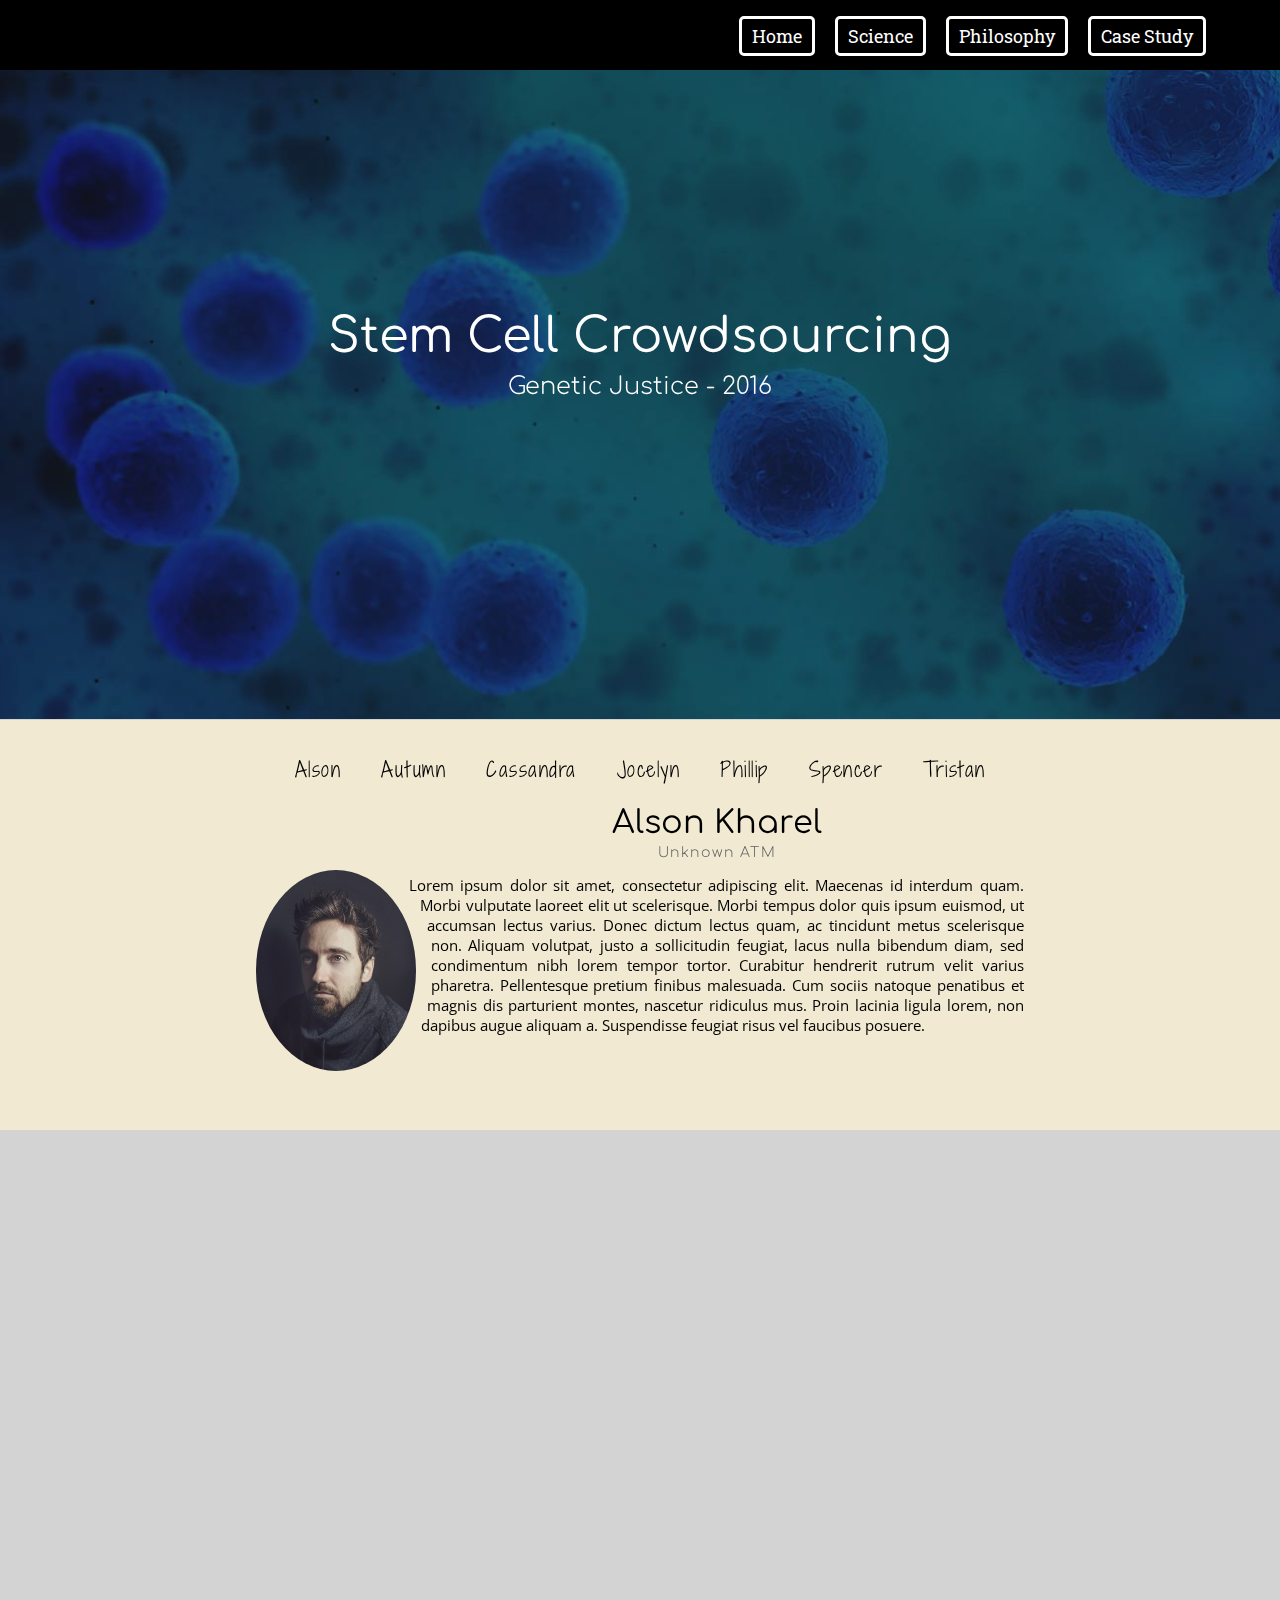
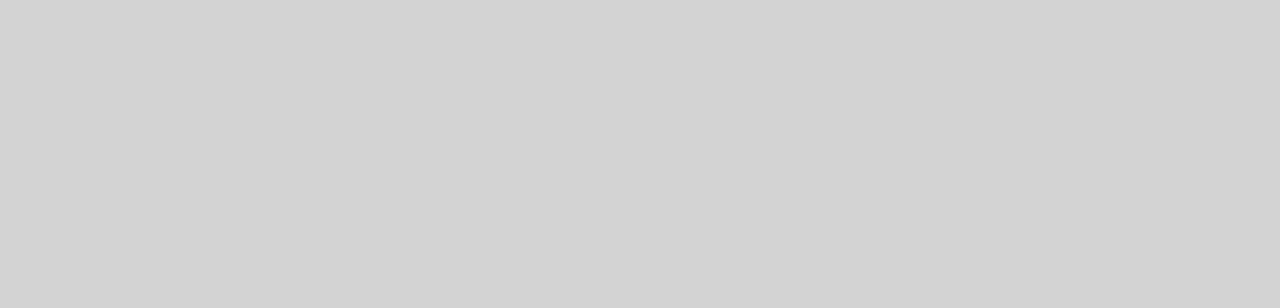
<file: home/index.html>
<!DOCTYPE html>
<html lang="en">
    <head>
        <meta charset="utf-8">
        <title>Home</title>

        <link href="https://fonts.googleapis.com/css?family=Roboto+Slab:300,400,700" rel="stylesheet">

        <link rel="stylesheet" href="https://stemcellsgeneticjustice2016.github.io/home/src/HomeNavbar.css">
        <link rel="stylesheet" href="https://stemcellsgeneticjustice2016.github.io/home/src/Home.css">
    </head>
    <body>

        <!--Nav Bar-->
        <div id="UpperPages" class="NavBar">
            <ul class="TopNavButtonList">
                <li><a id="Home" class="NavButtonMain" href="https://stemcellsgeneticjustice2016.github.io/home/">Home</a></li>
                <li><a id="Science" class="NavButtonMain" href="https://stemcellsgeneticjustice2016.github.io/science/">Science</a></li>
                <li><a id="Philosophy" class="NavButtonMain" href="https://stemcellsgeneticjustice2016.github.io/philosophy/">Philosophy</a></li>
                <li><a id="CaseStudy" class="NavButtonMain" href="https://stemcellsgeneticjustice2016.github.io/casestudy/">Case Study</a></li>
            </ul>
        </div>

        <div id="ScienceSubBar" class="subNavBar">
            <ul class="subNavButtonList">
                <li><a id="ScienceRes" class="subNavButton" href="https://stemcellsgeneticjustice2016.github.io/science/resources/">Resources</a></li>
                <li><a id="ScienceBib" class="subNavButton" href="https://stemcellsgeneticjustice2016.github.io/science/bibliography/">Bibliography</a></li>
            </ul>
        </div>

        <div id="PhilosophySubBar" class="subNavBar">
            <ul class="subNavButtonList">
                <li><a id="PhilosophyRes" class="subNavButton" href="https://stemcellsgeneticjustice2016.github.io/philosophy/resources/">Resources</a></li>
                <li><a id="PhilosophyBib" class="subNavButton" href="https://stemcellsgeneticjustice2016.github.io/philosophy/bibliography/">Bibliography</a></li>
            </ul>
        </div>

        <div id="CaseStudySubBar" class="subNavBar">
            <ul class="subNavButtonList">
                <li><a id="CaseStudyRes" class="subNavButton" href="https://stemcellsgeneticjustice2016.github.io/casestudy/resources/">Resources</a></li>
                <li><a id="CaseStudyBib" class="subNavButton" href="https://stemcellsgeneticjustice2016.github.io/casestudy/bibliography/">Bibliography</a></li>
            </ul>
        </div>
        <!--+++++++++++++++++++++++++++++=-->

        <div id="Title">
            <h1>Stem Cell Crowdsourcing</h1>
            <h2>Genetic Justice - 2016</h2>
        </div> 

        <div id="CenterBoxOne" class="divBar">
            <div id="BibBox">
                <ul id="BibList">
                    <li id="Alson">Alson</li>
                    <li id="Autumn">Autumn</li>
                    <li id="Cassandra">Cassandra</li>
                    <li id="Jocelyn">Jocelyn</li>
                    <li id="Phillip">Phillip</li>
                    <li id="Spencer">Spencer</li>
                    <li id="Tristan">Tristan</li>
                </ul>

                <div id="AlsonInfo" class="BibInfoBox">
                    <h2>Alson Kharel</h2>
                    <h3>Unknown ATM</h3>
                    <img src="https://stemcellsgeneticjustice2016.github.io/img_res/Sample Portrait 2.jpg" alt="Alson's Portrait"> <!-- Image should have 75/94 Vertical aspect ratio -->
                    <p>Lorem ipsum dolor sit amet, consectetur adipiscing elit. Maecenas id interdum quam. Morbi vulputate laoreet elit ut scelerisque. Morbi tempus dolor quis ipsum euismod, ut accumsan lectus varius. Donec dictum lectus quam, ac tincidunt metus scelerisque non. Aliquam volutpat, justo a sollicitudin feugiat, lacus nulla bibendum diam, sed condimentum nibh lorem tempor tortor. Curabitur hendrerit rutrum velit varius pharetra. Pellentesque pretium finibus malesuada. Cum sociis natoque penatibus et magnis dis parturient montes, nascetur ridiculus mus. Proin lacinia ligula lorem, non dapibus augue aliquam a. Suspendisse feugiat risus vel faucibus posuere.</p>
                </div>
                <div id="AutumnInfo" class="BibInfoBox">
                    <h2>Autumn Talbott</h2>
                    <h3>Co-Science Research Associate</h3>
                    <img src="https://stemcellsgeneticjustice2016.github.io/img_res/Sample Portrait 1.jpg" alt="Autumn's Portrait"> <!-- Image should have 75/94 Vertical aspect ratio -->
                    <p>Lorem ipsum dolor sit amet, consectetur adipiscing elit. Maecenas id interdum quam. Morbi vulputate laoreet elit ut scelerisque. Morbi tempus dolor quis ipsum euismod, ut accumsan lectus varius. Donec dictum lectus quam, ac tincidunt metus scelerisque non. Aliquam volutpat, justo a sollicitudin feugiat, lacus nulla bibendum diam, sed condimentum nibh lorem tempor tortor. Curabitur hendrerit rutrum velit varius pharetra. Pellentesque pretium finibus malesuada. Cum sociis natoque penatibus et magnis dis parturient montes, nascetur ridiculus mus. Proin lacinia ligula lorem, non dapibus augue aliquam a. Suspendisse feugiat risus vel faucibus posuere.d</p>
                </div>
                <div id="CassandraInfo" class="BibInfoBox">
                    <h2>Cassandra Palanca</h2>
                    <h3>Unknown ATM</h3>
                    <img src="https://stemcellsgeneticjustice2016.github.io/img_res/Sample Portrait 1.jpg" alt="Cassandra's Portrait"> <!-- Image should have 75/94 Vertical aspect ratio -->
                    <p>Lorem ipsum dolor sit amet, consectetur adipiscing elit. Maecenas id interdum quam. Morbi vulputate laoreet elit ut scelerisque. Morbi tempus dolor quis ipsum euismod, ut accumsan lectus varius. Donec dictum lectus quam, ac tincidunt metus scelerisque non. Aliquam volutpat, justo a sollicitudin feugiat, lacus nulla bibendum diam, sed condimentum nibh lorem tempor tortor. Curabitur hendrerit rutrum velit varius pharetra. Pellentesque pretium finibus malesuada. Cum sociis natoque penatibus et magnis dis parturient montes, nascetur ridiculus mus. Proin lacinia ligula lorem, non dapibus augue aliquam a. Suspendisse feugiat risus vel faucibus posuere.</p>
                </div>
                <div id="JocelynInfo" class="BibInfoBox">
                    <h2>Jocelyn Kay</h2>
                    <h3>Unknown ATM</h3>
                    <img src="https://stemcellsgeneticjustice2016.github.io/img_res/Sample Portrait 1.jpg" alt="Jocelyn's Portrait"> <!-- Image should have 75/94 Vertical aspect ratio -->
                    <p>Lorem ipsum dolor sit amet, consectetur adipiscing elit. Maecenas id interdum quam. Morbi vulputate laoreet elit ut scelerisque. Morbi tempus dolor quis ipsum euismod, ut accumsan lectus varius. Donec dictum lectus quam, ac tincidunt metus scelerisque non. Aliquam volutpat, justo a sollicitudin feugiat, lacus nulla bibendum diam, sed condimentum nibh lorem tempor tortor. Curabitur hendrerit rutrum velit varius pharetra. Pellentesque pretium finibus malesuada. Cum sociis natoque penatibus et magnis dis parturient montes, nascetur ridiculus mus. Proin lacinia ligula lorem, non dapibus augue aliquam a. Suspendisse feugiat risus vel faucibus posuere.</p>
                </div>
                <div id="PhillipInfo" class="BibInfoBox">
                    <h2>Phillip Steiner</h2>
                    <h3>Co-Science Research Associate</h3>
                    <img src="https://stemcellsgeneticjustice2016.github.io/img_res/Sample Portrait 1.jpg" alt="Phillip's Portrait"> <!-- Image should have 75/94 Vertical aspect ratio -->
                    <p>Lorem ipsum dolor sit amet, consectetur adipiscing elit. Maecenas id interdum quam. Morbi vulputate laoreet elit ut scelerisque. Morbi tempus dolor quis ipsum euismod, ut accumsan lectus varius. Donec dictum lectus quam, ac tincidunt metus scelerisque non. Aliquam volutpat, justo a sollicitudin feugiat, lacus nulla bibendum diam, sed condimentum nibh lorem tempor tortor. Curabitur hendrerit rutrum velit varius pharetra. Pellentesque pretium finibus malesuada. Cum sociis natoque penatibus et magnis dis parturient montes, nascetur ridiculus mus. Proin lacinia ligula lorem, non dapibus augue aliquam a. Suspendisse feugiat risus vel faucibus posuere.</p>
                </div>
                <div id="SpencerInfo" class="BibInfoBox">
                    <h2>Spencer L. Dok</h2>
                    <h3>Case Study Research Associate</h3>
                    <img src="https://stemcellsgeneticjustice2016.github.io/img_res/Sample Portrait 2.jpg" alt="Spencer's Portrait"> <!-- Image should have 75/94 Vertical aspect ratio -->
                    <p>Lorem ipsum dolor sit amet, consectetur adipiscing elit. Maecenas id interdum quam. Morbi vulputate laoreet elit ut scelerisque. Morbi tempus dolor quis ipsum euismod, ut accumsan lectus varius. Donec dictum lectus quam, ac tincidunt metus scelerisque non. Aliquam volutpat, justo a sollicitudin feugiat, lacus nulla bibendum diam, sed condimentum nibh lorem tempor tortor. Curabitur hendrerit rutrum velit varius pharetra. Pellentesque pretium finibus malesuada. Cum sociis natoque penatibus et magnis dis parturient montes, nascetur ridiculus mus. Proin lacinia ligula lorem, non dapibus augue aliquam a. Suspendisse feugiat risus vel faucibus posuere.</p>
                </div>
                <div id="TristanInfo" class="BibInfoBox">
                    <h2>Tristan Robert Saucedo</h2>
                    <h3>Supreme Dictator for Life</h3>
                    <img src="https://stemcellsgeneticjustice2016.github.io/img_res/Sample Portrait 2.jpg" alt="Tristan's Portrait"> <!-- Image should have 75/94 Vertical aspect ratio -->
                    <p>Lorem ipsum dolor sit amet, consectetur adipiscing elit. Maecenas id interdum quam. Morbi vulputate laoreet elit ut scelerisque. Morbi tempus dolor quis ipsum euismod, ut accumsan lectus varius. Donec dictum lectus quam, ac tincidunt metus scelerisque non. Aliquam volutpat, justo a sollicitudin feugiat, lacus nulla bibendum diam, sed condimentum nibh lorem tempor tortor. Curabitur hendrerit rutrum velit varius pharetra. Pellentesque pretium finibus malesuada. Cum sociis natoque penatibus et magnis dis parturient montes, nascetur ridiculus mus. Proin lacinia ligula lorem, non dapibus augue aliquam a. Suspendisse feugiat risus vel faucibus posuere.</p>
                </div>
            </div>
        </div>


        <div style="height: 1800px"></div>
        <img src="https://stemcellsgeneticjustice2016.github.io/img_res/Stem Cell BG 1.jpg" id="ImageOne" alt:"Source: http://www.healthline.com/health-news/stem-cell-treatments-offer-hope-also-severe-risks#1">
        <img src="https://stemcellsgeneticjustice2016.github.io/img_res/Sample BG 3.jpg" id="ImageTwo">
        
        <script src="https://stemcellsgeneticjustice2016.github.io/home/src/HomeNavbar.js"></script>
        <script src="https://stemcellsgeneticjustice2016.github.io/home/src/Home.js"></script>
    </body>
</html>
</file>
